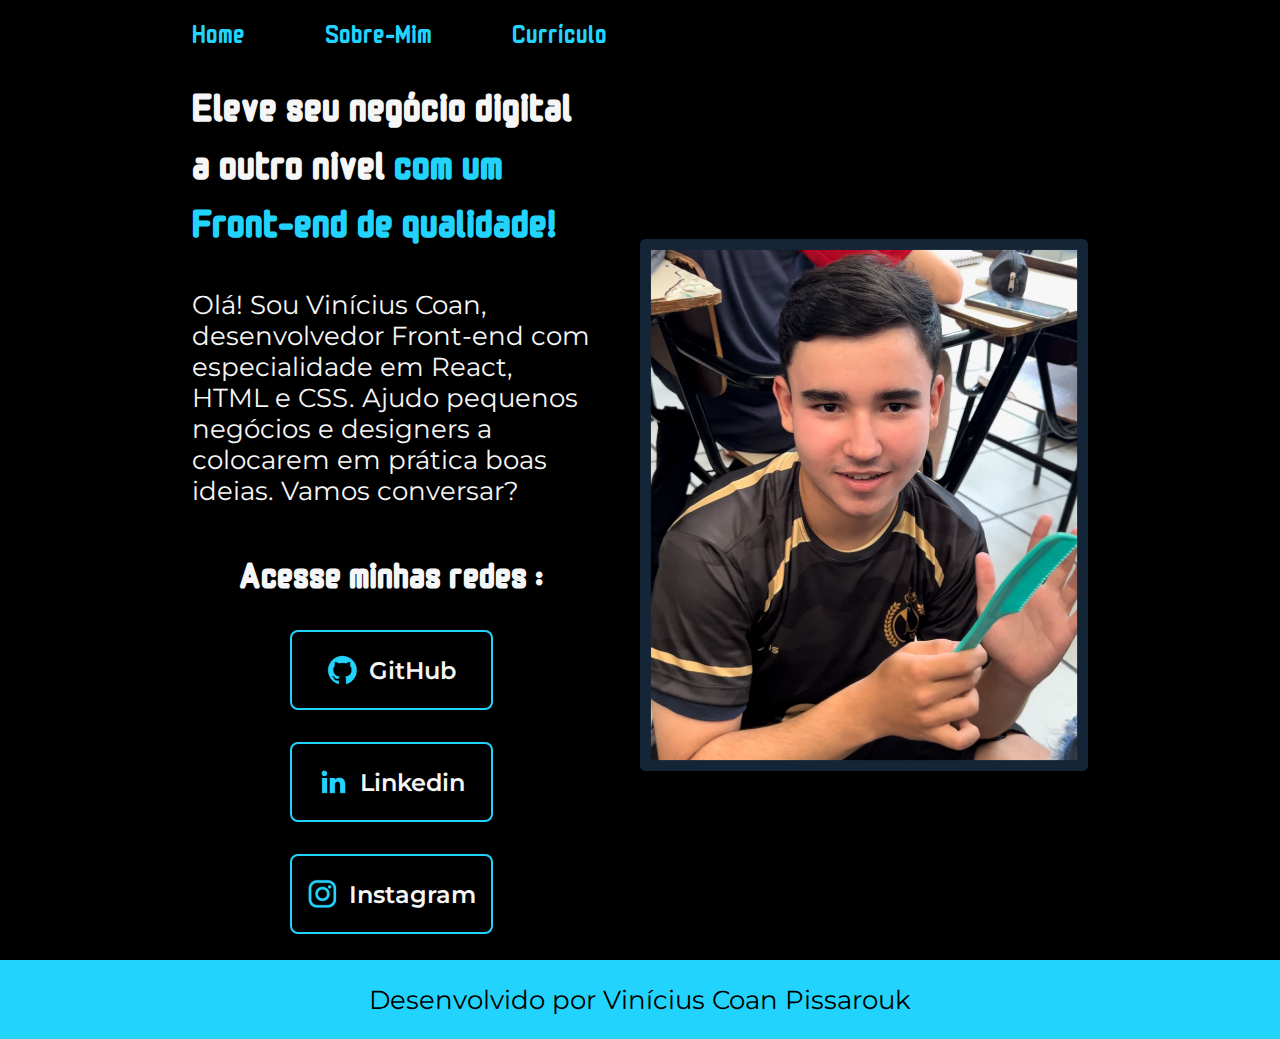
<file: Aprendendo-Alura/index.html>
<!DOCTYPE html>
<html lang="pt-br">
<head>
    <meta charset="UTF-8">
    <meta name="viewport" content="width=device-width, initial-scale=1.0">
    <title>Meu projeto</title>
    <link rel="stylesheet" href="estilos/style.css">
</head>
<body>
    
    <header class="cabecalho">
        <nav class="cabecalho__menu">
            <a class="cabecalho__menu__link" href="index.html">Home</a>
            <a class="cabecalho__menu__link" href="about.html">Sobre-Mim</a>
            <a class="cabecalho__menu__link" href="currico.html">Currículo</a>
        </nav>
    </header>

    <main class="apresentacao">
        <section class="apresentacao__conteudo">
            <div class="apresentacao__conteudo_textos">
                <h1 class="apresentacao__conteudo__titulo">Eleve seu negócio digital a outro nivel <strong class="titulo_destaque"> com um Front-end de qualidade!</strong></h1>
                <p class="apresentacao__conteudo__texto">Olá! Sou Vinícius Coan, desenvolvedor Front-end com especialidade em React, HTML e CSS. Ajudo pequenos negócios e designers a colocarem em prática boas ideias. Vamos conversar?</p>
                <div class="apresentacao__links">
                    <h2 class="apresentacao__links__sub_titulo">Acesse minhas redes : </h2>
                    <a class="apresentacao__links__botao" href="https://github.com/Vcp290907"><img src="Images/github.png">
                        GitHub
                    </a>
                    <a class="apresentacao__links__botao" href="https://www.linkedin.com/in/vinicius-coan-867306265/"><img src="Images/linkedin.png">
                        Linkedin
                    </a>
                    <a class="apresentacao__links__botao" href="https://www.instagram.com/vcp290907/"><img src="Images/instagram.png">
                        Instagram
                    </a>
                </div>
            </div>
        </section>
        
        <img class="apresentacao__imagem" src="Images/WhatsApp Image 2023-11-13 at 11.56 1.png" alt="Foto do Coan, para mostrar quem é ele">

    </main>

    <footer class="rodape">
        Desenvolvido por Vinícius Coan Pissarouk
    </footer>

</body>
</html>
</file>
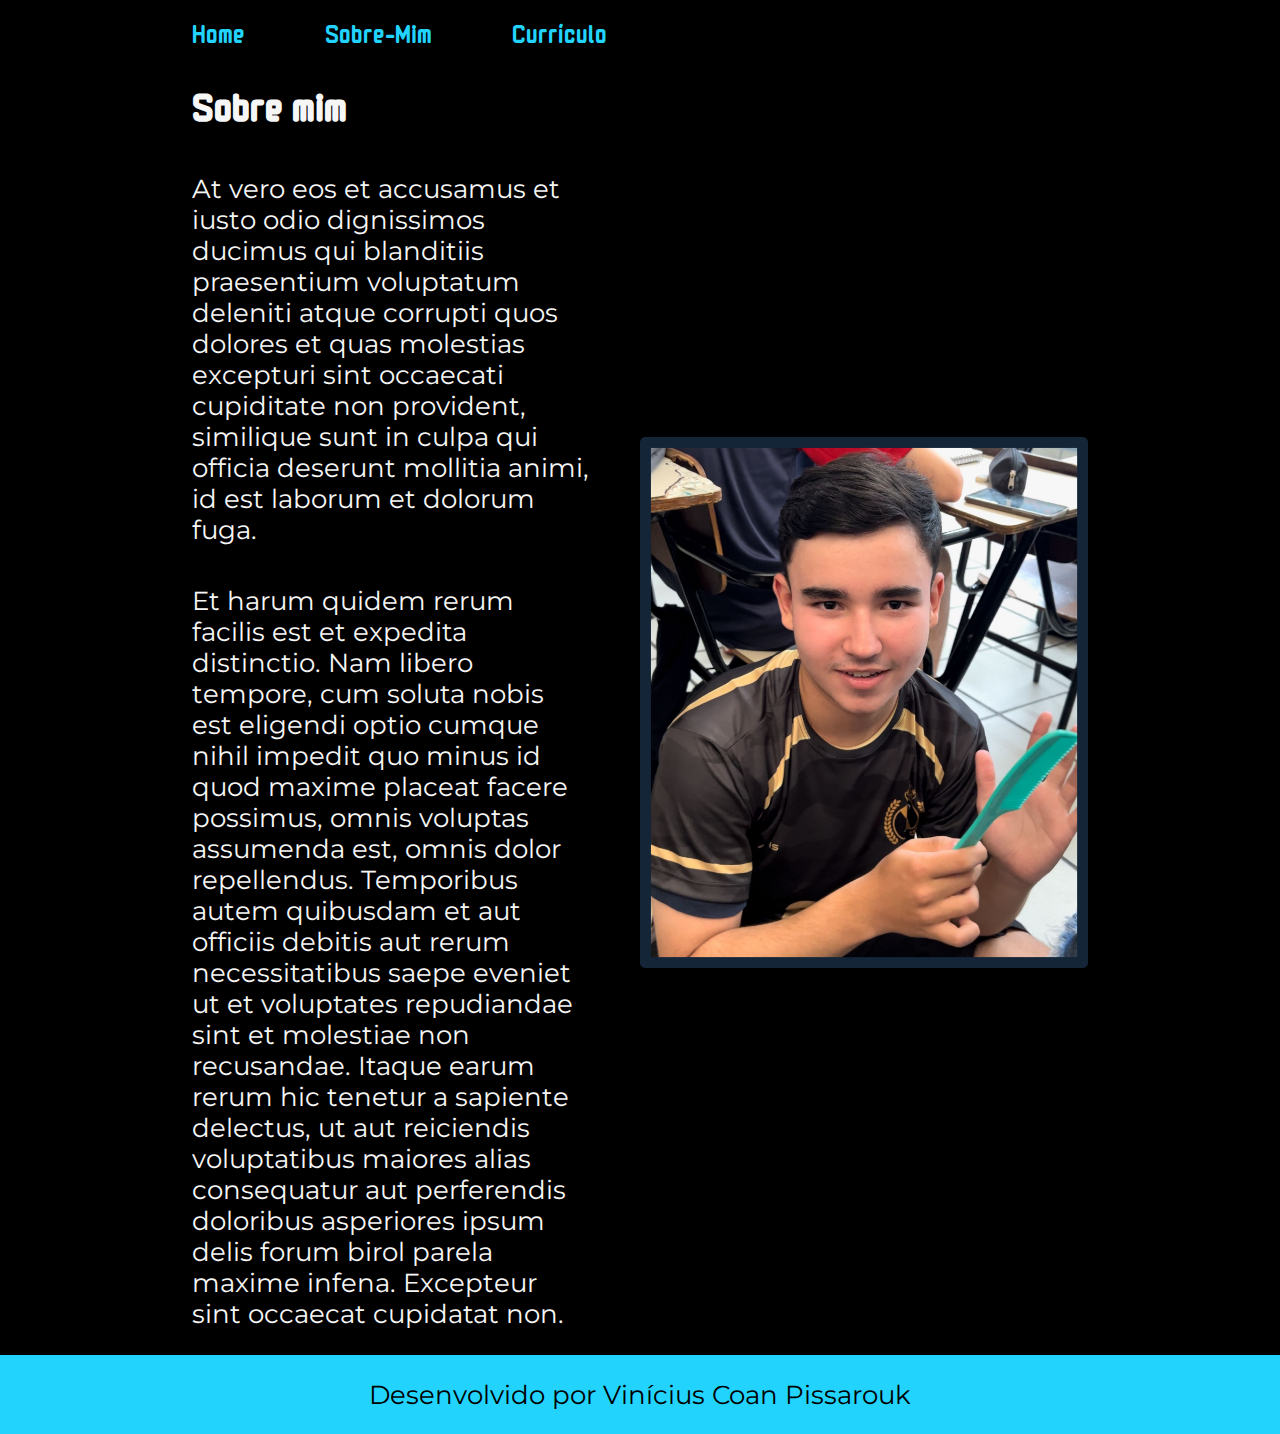
<file: Aprendendo-Alura/about.html>
<!DOCTYPE html>
<html lang="pt-br">
<head>
    <meta charset="UTF-8">
    <meta name="viewport" content="width=device-width, initial-scale=1.0">
    <title>Sobre-Mim</title>
    <link rel="stylesheet" href="estilos/style.css">
</head>

<body>

    <header class="cabecalho">
        <nav class="cabecalho__menu">
            <a class="cabecalho__menu__link" href="index.html">Home</a>
            <a class="cabecalho__menu__link" href="about.html">Sobre-Mim</a>
            <a class="cabecalho__menu__link" href="currico.html">Currículo</a>
        </nav>
    </header>

    <main class="apresentacao">
        <section class="apresentacao__conteudo">
            <h1 class="apresentacao__conteudo__titulo">Sobre mim</h1>
        
            <p class="apresentacao__conteudo__texto">At vero eos et accusamus et iusto odio dignissimos ducimus qui blanditiis praesentium voluptatum deleniti atque corrupti quos dolores et quas molestias excepturi sint occaecati cupiditate non provident, similique sunt in culpa qui officia deserunt mollitia animi, id est laborum et dolorum fuga.</p>

            <p class="apresentacao__conteudo__texto">Et harum quidem rerum facilis est et expedita distinctio. Nam libero tempore, cum soluta nobis est eligendi optio cumque nihil impedit quo minus id quod maxime placeat facere possimus, omnis voluptas assumenda est, omnis dolor repellendus. Temporibus autem quibusdam et aut officiis debitis aut rerum necessitatibus saepe eveniet ut et voluptates repudiandae sint et molestiae non recusandae. Itaque earum rerum hic tenetur a sapiente delectus, ut aut reiciendis voluptatibus maiores alias consequatur aut perferendis doloribus asperiores ipsum delis forum birol parela maxime infena. Excepteur sint occaecat cupidatat non.</p>
        </section>

        <img class="apresentacao__imagem" src="Images/WhatsApp Image 2023-11-13 at 11.56 1.png" alt="Foto do Coan, para mostrar quem é ele">

    </main>

    <footer class="rodape">
        Desenvolvido por Vinícius Coan Pissarouk
    </footer>

</body>

</html>
</file>
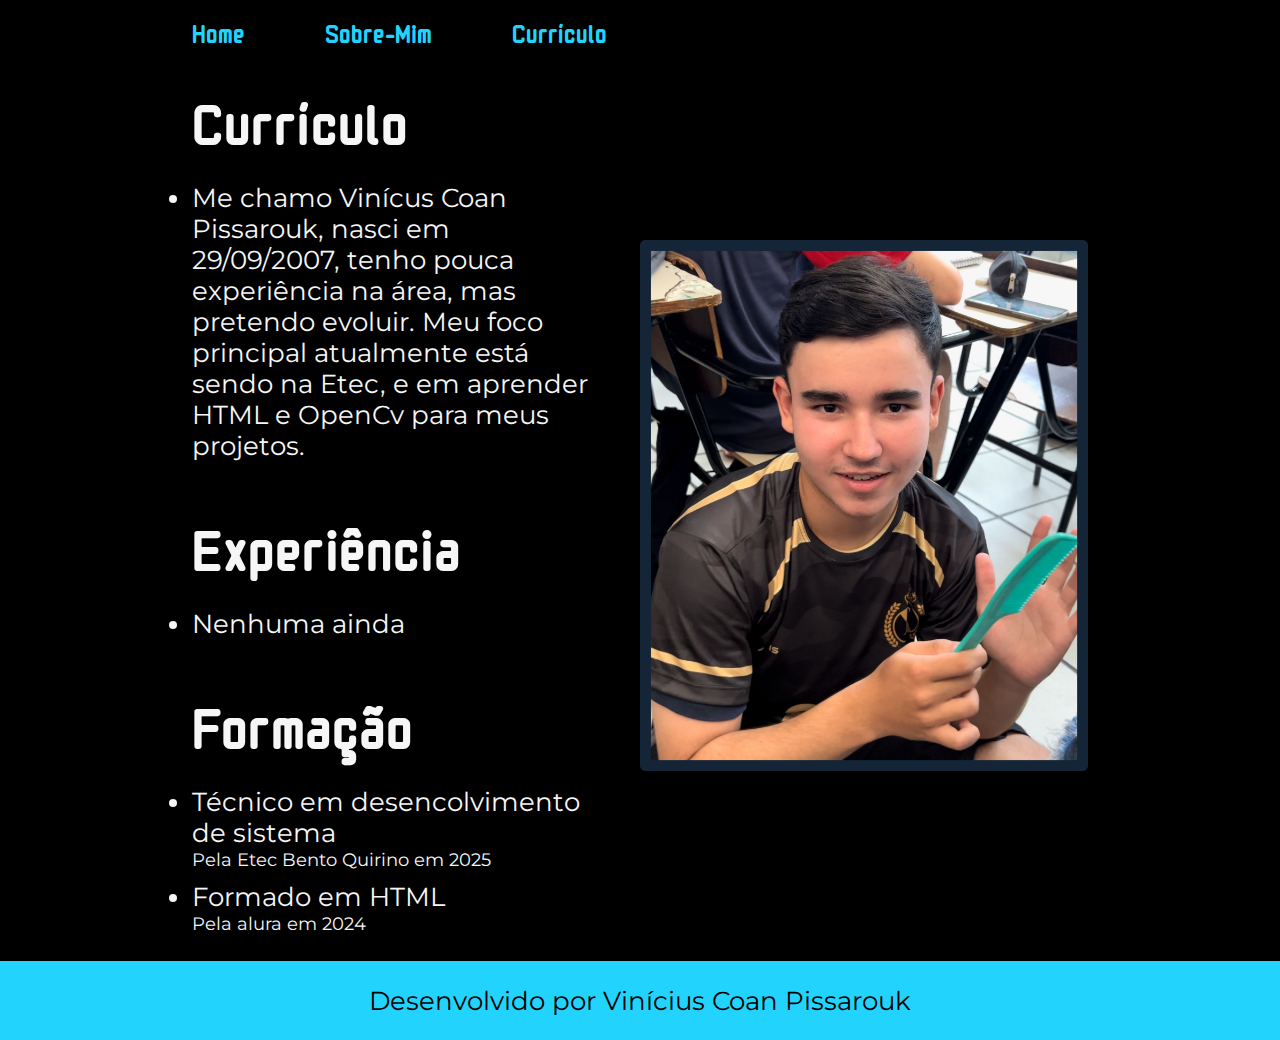
<file: Aprendendo-Alura/currico.html>
<!DOCTYPE html>
<html lang="en">
<head>
    <meta charset="UTF-8">
    <meta name="viewport" content="width=device-width, initial-scale=1.0">
    <title>Currículo</title>
    <link rel="stylesheet" href="estilos/style.css">
</head>
<body>

    <header class="cabecalho">
        <nav class="cabecalho__menu">
            <a class="cabecalho__menu__link" href="index.html">Home</a>
            <a class="cabecalho__menu__link" href="about.html">Sobre-Mim</a>
            <a class="cabecalho__menu__link" href="currico.html">Currículo</a>
        </nav>
    </header>
    
    <main class="apresentacao">

        <section class="apresentacao__curriculo__conteudo">
            <section class="apresentacao__curriculo__conteudo__1">
                <p class="apresentacao__curriculo__conteudo__texto-grande">Currículo</p>
                <ul class="apresentacao__curriculo__conteudo__texto-pequeno">
                    <li>
                        Me chamo Vinícus Coan Pissarouk, nasci em 29/09/2007, tenho pouca experiência na área, mas pretendo evoluir. Meu foco principal atualmente está sendo na Etec, e em aprender HTML e OpenCv para meus projetos.
                    </li>
                </ul>
            </section>
            <section class="apresentacao__curriculo__conteudo__1">
                <section class="apresentacao__curriculo__conteudo__texto-grande">Experiência</section>
                <ul class="apresentacao__curriculo__conteudo__texto-pequeno">
                    <li>Nenhuma ainda</li>
                </ul>
            </section>
            <section class="apresentacao__curriculo__conteudo__1">
                <p class="apresentacao__curriculo__conteudo__texto-grande">Formação</p>
                <ul class="apresentacao__curriculo__conteudo__2 apresentacao__curriculo__conteudo__texto-pequeno">
                    <li>Técnico em desencolvimento de sistema
                        <p class="apresentacao__curriculo__conteudo__texto-pp">Pela Etec Bento Quirino em 2025</p>
                    </li>
                    <li>Formado em HTML
                        <p class="apresentacao__curriculo__conteudo__texto-pp">Pela alura em 2024</p>
                    </li>
                </ul>
            </section>
        </section>

        <img class="apresentacao__imagem" src="Images/WhatsApp Image 2023-11-13 at 11.56 1.png" alt="Foto do Coan, para mostrar quem é ele">

    </main>

    <footer class="rodape">
        Desenvolvido por Vinícius Coan Pissarouk
    </footer>

</body>
</html>
</file>
<file: Aprendendo-Alura/estilos/style.css>
@import url('https://fonts.googleapis.com/css2?family=Monomaniac+One&family=Montserrat:wght@200;600&display=swap');

:root{
    --cor-primaria: #000;
    --cor-secundaria: #f6f6f6;
    --cor-teciaria: #22D4FD;
    --cor-hover: #272727;

    --fonte-titulos: 'Monomaniac One', sans-serif;
    --fonte-titulos-tamanho: 2.5rem; /*40px*/
    --fonte-paragrafos: 'Montserrat', sans-serif;
    --fonte-paragrafos-tamanho: 1.6rem; /*25,6pc*/
    --fonte-links-sub-titulo: 2.25rem; /*36px*/
    --fonte-corriculo-titulo: 3.75rem; /*60px*/
    --fonte-paragrafos-pp: 1.15rem; /*20px*/
}

*{
    margin: 0;
    padding: 0;
}

body{
    box-sizing: border-box;
    background-color: var(--cor-primaria);
    color: var(--cor-secundaria);
}

.cabecalho{
    padding: 1% 0 0 15%;
}

.cabecalho__menu{
    display: flex;
    gap: 5rem;
}

.cabecalho__menu__link{
font-family: var(--fonte-titulos);
font-size: var(--fonte-paragrafos-tamanho);
color: var(--cor-teciaria);
text-decoration: none;
}

.apresentacao{
    padding: 2% 15%;
    justify-content: space-between;
    display: flex;
    align-items: center;
    gap: 3.125rem;
}
.apresentacao__conteudo{
    width: 50%;
    display: flex;
    flex-direction: column;
    gap: 40px;

}
.apresentacao__conteudo_textos{
    display: flex;
    flex-direction: column;
    gap: 40px;
}

.apresentacao__conteudo__titulo{
    font-size: var(--fonte-titulos-tamanho);
    font-family: var(--fonte-titulos);
}

.titulo_destaque{
    color: var(--cor-teciaria);
}

.apresentacao__conteudo__texto{
    font-size: var(--fonte-paragrafos-tamanho);
    font-family: var(--fonte-paragrafos);
}

.apresentacao__links__sub_titulo{
    font-family: var(--fonte-titulos);;
    font-size: var(--fonte-links-sub-titulo);
}

.apresentacao__links{
    display: flex;
    flex-direction: column;
    justify-content: space-between;
    align-items: center;
    gap: 32px;
}

.apresentacao__links__botao{
    width: 50%;
    padding: 22px 0;
    border-radius: 8px;
    border: 2px solid var(--cor-teciaria);
    font-size: 24px;
    text-align: center;
    text-decoration: none;
    color: var(--cor-secundaria);
    font-family: var(--fonte-paragrafos);
    font-weight: 600;
    display: flex;
    align-items: center;
    justify-content: center;
    gap: 10px;
}

.apresentacao__links__botao:hover{
    background-color: var(--cor-hover);
}

.apresentacao__imagem{
    width: 50%;
}

.rodape{
    color: var(--cor-primaria);
    background-color: var(--cor-teciaria);
    padding: 24px 0;
    text-align: center;
    font-size: var(--fonte-paragrafos-tamanho);
    font-family: var(--fonte-paragrafos);
    font-weight: 400;
}

.apresentacao__curriculo__conteudo{
    display: flex;
    flex-direction: column;
    gap: 40px;
}

.apresentacao__curriculo__conteudo__1{
    display: flex;
    flex-direction: column;
    gap: 20px;
}

.apresentacao__curriculo__conteudo__2{
    display: flex;
    flex-direction: column;
    gap: 10px;
}

.apresentacao__curriculo__conteudo__texto-grande{
    font-family: var(--fonte-titulos);;
    font-size: var(--fonte-corriculo-titulo);
}

.apresentacao__curriculo__conteudo__texto-pequeno{
    font-family: var(--fonte-paragrafos);
    font-size: var(--fonte-paragrafos-tamanho);
}

.apresentacao__curriculo__conteudo__texto-pp{
    font-family: var(--fonte-paragrafos);
    font-size: var(--fonte-paragrafos-pp);
}

@media (max-width: 1200px) {
    
    .cabecalho{
        padding: 6% 0 0 0 ;
    }

    .cabecalho__menu{
        justify-content: center;
    }

    .apresentacao{
        flex-direction: column-reverse;
        padding: 1% 5%;
    }

    .apresentacao__conteudo{
        width: auto;
    }
}
</file>
